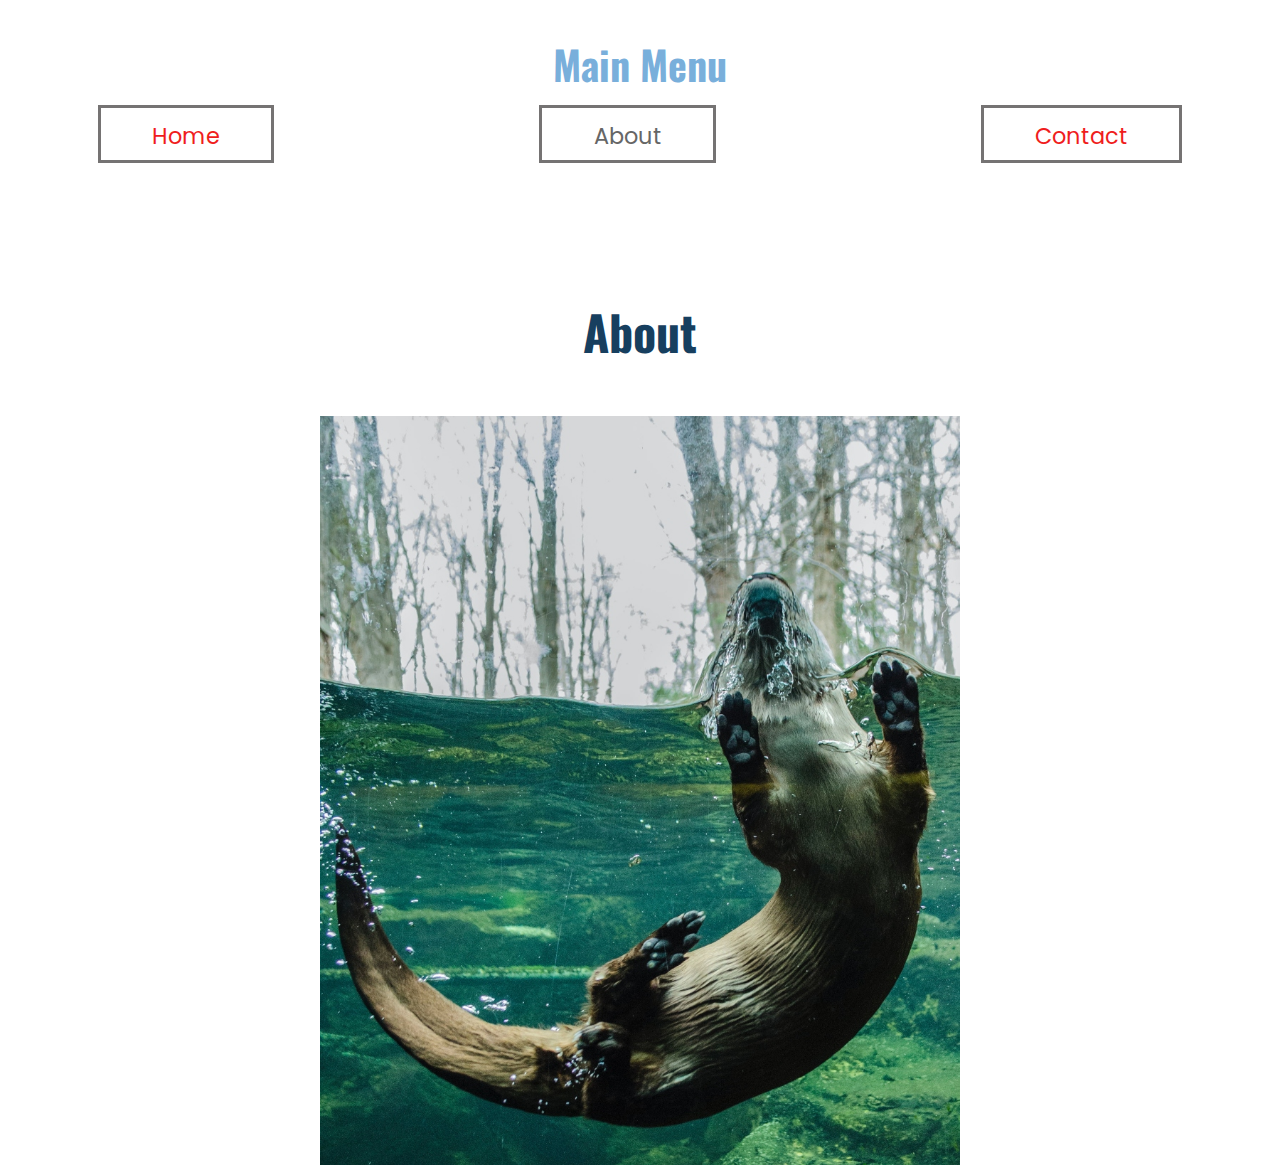
<file: about/index.html>
<!DOCTYPE html>
<html lang="en">

<head>
  <!-- TODO: adjust title, add meta description, add your favicon info, delete this comment  -->
  <meta charset="UTF-8">
  <meta http-equiv="X-UA-Compatible" content="IE=edge">
  <meta name="viewport" content="width=device-width, initial-scale=1.0">
  <meta name="description" content="This page is about a family of otters that live at the Smithsonian Zoo in D.C.">
  <title>About - The Family of Otters in D.C.</title>
  <link rel="apple-touch-icon" sizes="180x180" href="../images/apple-touch-icon.png">
  <link rel="icon" type="image/png" sizes="32x32" href="../images/favicon-32x32.png">
  <link rel="icon" type="image/png" sizes="16x16" href="../images/favicon-16x16.png">
  <link rel="manifest" href="../images/site.webmanifest">
  <link rel="preconnect" href="https://fonts.gstatic.com" crossorigin>
  <link
    href="https://fonts.googleapis.com/css2?family=Oswald:wght@300;500;700&family=Poppins:ital,wght@0,300;0,400;0,500;1,400&display=swap"
    rel="stylesheet">
  <link rel="stylesheet" href="../styles/main.css">
  <link rel="preconnect" href="https://fonts.googleapis.com">

</head>

<body>
  <!-- TODO: add menu links, delete this comment -->

  <header>
    <div class="menu-icon">
      <svg viewBox="0 0 60 60">
        <line x1="5%" y1="50%" x2="95%" y2="50%" />
        <line x1="5%" y1="50%" x2="95%" y2="50%" />
      </svg>
    </div>

    <nav>
      <h2 class="hidden">Main Menu</h2>
      <ul>
        <li><a href="../index.html">Home</a></li>
        <li><a>About</a></li>
        <li><a href="../contact/">Contact</a></li>
      </ul>
    </nav>
  </header>

  <main>
    <h1>About</h1>
  </main>

  <img srcset="../images/otter-in-water-300px.jpg 300w,
         ../images/otter-in-water-600px.jpg 600w,
         ../images/otter-in-water-900px.jpg 900w" sizes="50vw" src="../images/otter-in-water-600px.jpg"
    alt="otter swimming in water pressed against glass" width="600" height="700">

  <script>
    const header = document.querySelector("header");

    document.querySelector(".menu-icon").addEventListener("click", () => {
      header.classList.toggle("close");
    });
  </script>
</body>

</html>
</file>
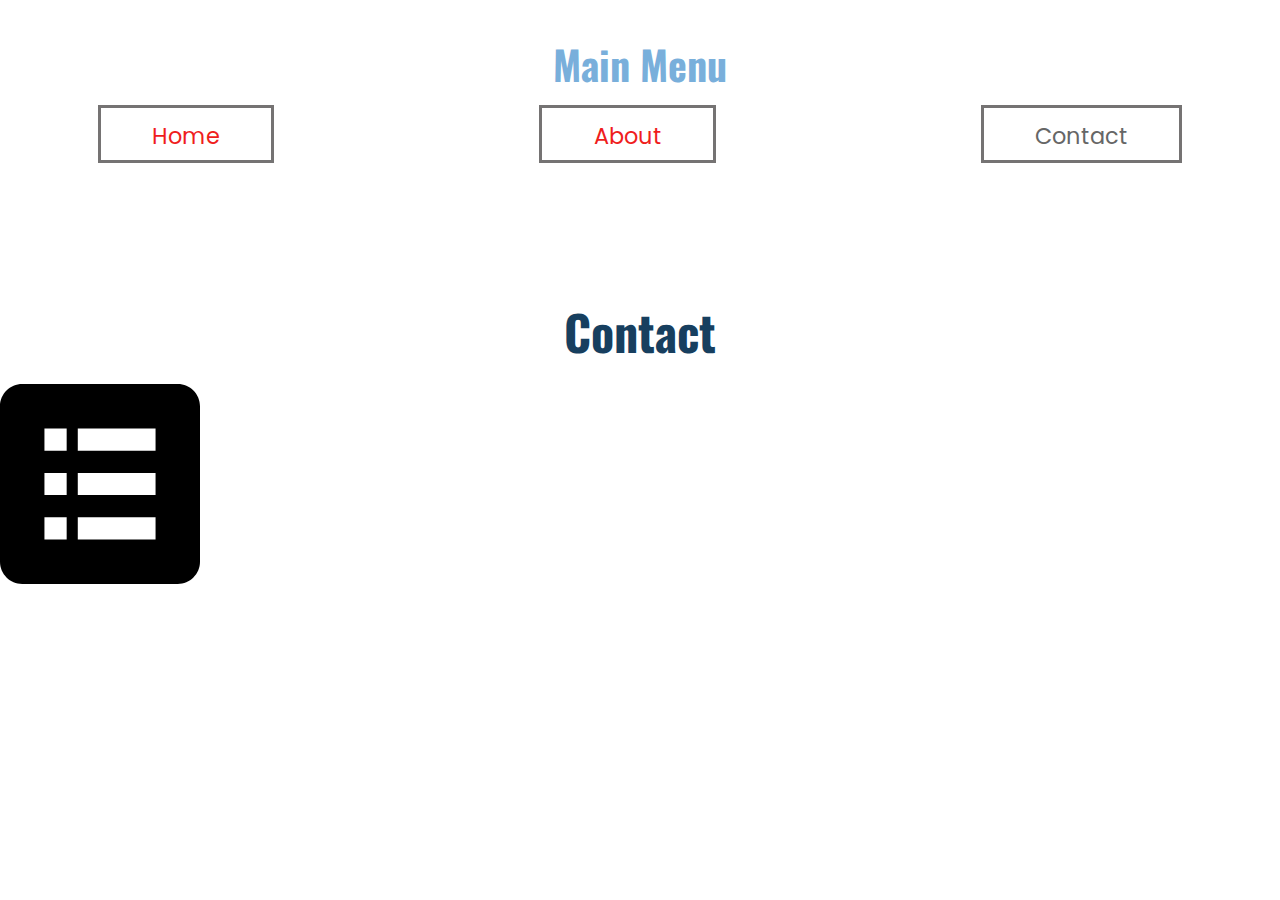
<file: contact/index.html>
<!DOCTYPE html>
<html lang="en">

<head>
  <!-- TODO: adjust title, add meta description, add your favicon info, delete this comment -->
  <meta charset="UTF-8">
  <meta http-equiv="X-UA-Compatible" content="IE=edge">
  <meta name="viewport" content="width=device-width, initial-scale=1.0">
  <meta name="description" content="This page has all of our contact information">
  <title>Contact Us - How you can reach us</title>
  <link rel="apple-touch-icon" sizes="180x180" href="../images/apple-touch-icon.png">
  <link rel="icon" type="image/png" sizes="32x32" href="../images/favicon-32x32.png">
  <link rel="icon" type="image/png" sizes="16x16" href="../images/favicon-16x16.png">
  <link rel="manifest" href="../images/site.webmanifest">
  <link rel="preconnect" href="https://fonts.gstatic.com" crossorigin>
  <link
    href="https://fonts.googleapis.com/css2?family=Oswald:wght@300;500;700&family=Poppins:ital,wght@0,300;0,400;0,500;1,400&display=swap"
    rel="stylesheet">
  <link rel="stylesheet" href="../styles/main.css">
  <link rel="preconnect" href="https://fonts.googleapis.com">

</head>

<body>
  <!-- TODO: add menu links, delete this comment -->
  <header>
    <div class="menu-icon">
      <svg viewBox="0 0 60 60">
        <line x1="5%" y1="50%" x2="95%" y2="50%" />
        <line x1="5%" y1="50%" x2="95%" y2="50%" />
      </svg>
    </div>

    <nav>
      <h2 class="hidden">Main Menu</h2>
      <ul>
        <li><a href="../index.html">Home</a></li>
        <li><a href="../about/">About</a></li>
        <li><a>Contact</a></li>
      </ul>
    </nav>
  </header>
  <h1>Contact</h1>
  <script>
    const header = document.querySelector("header");

    document.querySelector(".menu-icon").addEventListener("click", () => {
      header.classList.toggle("close");
    });
  </script>
</body>
<img src="../images/menu-icon.svg" alt="A menu icon">

</html>
</file>
<file: styles/main.css>
/*****************************************************/
/* This semester we will be using my variation of    */
/* Josh Comeau's CSS Reset instead of normalize      */
/* Read more at                                      */
/* https://www.joshwcomeau.com/css/custom-css-reset/ */
/*****************************************************/
/* Always add your CSS below the reset CSS           */
/*****************************************************/
*,
*::before,
*::after {
  box-sizing: border-box;
}

:root {
  --dark-blue: #173f5f;
  --light-blue: #79afdb;
  --lightest-blue: #e2e2e2;
  --bright-red: #ef1d1d;
  --mint-green: #4daaa7;
  --off-white: #e6f1ff;
  --text-color: #666666;
}

* {
  margin: 0;
  /* this an experimental line-height; if it breaks, add line-height: 1.5 to body */
  line-height: calc(1em + 0.5rem);
}

html,
body {
  height: 100%;
}

body {
  margin: 0;
  -webkit-font-smoothing: antialiased;
}

img,
picture,
video,
canvas,
svg {
  display: block;
  max-width: 100%;
  height: auto;
}

input,
button,
textarea,
select {
  font: inherit;
}

/* until you get a feel for overflow, I'll keep these next two commented out */
/* p,
h1,
h2,
h3,
h4,
h5,
h6 {
  overflow-wrap: break-word;
} */

/* p {
  overflow-wrap: break-word;
  hyphens: auto;
} */

/* temp CSS for HTML only assignments */
picture img {
  width: 100%;
}

/* temp fix to size about img */
img[srcset] {
  width: 50%;
  height: auto;
  margin: 2rem auto;
}

/* temporary fix to size svg images */
img[src$="svg"] {
  width: 200px;
}

/************ add your CSS here *****************/

body {
  font-family: Poppins;
  color: var(--text-color);
  font-size: 1rem;
  display: flex;
  flex-direction: column;
  align-items: stretch;
}

h1 {
  font-family: Oswald;
  font-weight: bold;
  color: var(--dark-blue);
  font-size: 3rem;
}

h2 {
  font-family: Oswald;
  color: var(--light-blue);
  font-size: 2.5rem;
}

h3 {
  font-family: Oswald;
  color: var(--mint-green);
  font-size: 2rem;
}

h4 {
  font-family: Oswald;
  color: var(--lightest-blue);
  font-size: 1.5rem;
}

a {
  color: var(--bright-red);
  text-decoration: none;
}

a[href]:hover {
  color: blue;
}

a:visited {
  color: purple;
}

a.button {
  display: inline-block;
  margin: 20px;
  padding: 10px;
  border-radius: 15%;
  border-style: solid;
  border-width: 2px;
  border-color: black;
  background-color: white;
  transition: background-color 300ms ease;
}

a.button:hover {
  background-color: #999;
  color: #333;
}

main {
  align-self: center;
  padding: 0.25rem, 1rem;
  max-width: 50rem;
}

h1,
h2,
h3,
h4 {
  margin-bottom: 0.5em;
  margin-top: 1em;
  text-align: center;
}

p {
  margin-bottom: 1rem;
}

article,
aside {
  margin-bottom: 5rem;
}

footer {
  background-color: var(--lightest-blue);
  color: var(--dark-blue);
  padding: 2rem;
}

.hero {
  position: relative;
}

.hero h1 {
  color: #ddd;
  /*font-size: clamp(4rem, 15vw + 1rem, 6rem);*/
  font-size: 10vw;
  padding-top: -1.5rem;
}

.hero p {
  color: rgb(221, 221, 221);
  font-size: 2.5vw;
}

.hero video {
  width: 100%;
}

.hero h1,
.hero p {
  text-align: center;
  text-shadow: 4px 4px 4px #000;
}
.hero .overlay {
  position: absolute;
  inset: 0;
  background: linear-gradient(
    rgba(169, 247, 169, 0.185),
    rgba(111, 130, 248, 0.3)
  );
}

img,
picture,
video,
canvas,
svg {
  display: block;
  max-width: 100%;
  height: auto;
}

.cards {
  display: flex;
  flex-direction: column;
  gap: 2rem;
  transition: box-shadow 300ms ease;
}

.card:hover {
  background: linear-gradient(var(--light-blue), white);
  transform: scale(1.2);
  transition: transform 200ms ease-in;
}

.card {
  padding: 1rem;
  flex: 1 1 0;
}

.pic {
  align-items: flex-end;
}

video {
  object-fit: cover;
}

nav {
  visibility: hidden;
}
.close nav {
  position: fixed;
  inset: 0 40vw 0 0;
  background-color: #1c254a;
  visibility: visible;
  display: flex;
  align-items: center;
  justify-content: center;
  padding-bottom: 2rem;
}

.close nav ul {
  display: flex;
  flex-direction: column;
  list-style-type: none;
  margin: 0 auto;
  padding: 0;
  max-width: 80rem;
}

.close nav a {
  display: block;
  color: white;
  padding: 1rem;
  font-size: 1.4rem;
}

nav a:not([href]) {
  color: var(--roman-silver);
}

nav a[href]:hover {
  color: var(--space-cadet-light);
  background-color: var(--light-blue);
}

.menu-icon {
  position: fixed;
  top: 20px;
  left: 20px;
  padding: 1.5rem;
  width: 80px;
  height: 80px;
  border-radius: 50%;
  background-color: var(--dark-blue);
  z-index: 2;
}

.menu-icon line {
  stroke: #fff;
  stroke-width: 3px;
  stroke-linecap: round;
  transform-origin: center;
  transition: transform 300ms ease;
}

.menu-icon line:first-child {
  transform: translateY(16%);
}

.menu-icon line:last-child {
  transform: translateY(-16%);
}

/* JavaScript toggles a "close" class on the <nav> when the menu-icon is clicked */

.close line:first-child {
  transform: rotate(135deg);
}

.close line:last-child {
  transform: rotate(-135deg);
}

.panel {
  display: flex;
  flex-direction: column;
}

@media (min-width: 500px) {
  .panel {
    flex-direction: row;
    gap: 1rem;
  }

  .panel h2 {
    margin: 0;
  }

  .panel .text-wrapper {
    flex: 1 1 40%;
  }

  .panel image-wrapper {
    order: 0;
    flex: 1 1 60%;
  }

  .panel .left {
    order: -1;
  }

  .cards {
    flex-direction: row;
    flex-wrap: wrap;
  }

  .card {
    flex: 1 1 40%;
  }
}

@media (min-width: 601px) {
  .menu-icon {
    display: none;
  }
  nav {
    margin: 2rem 1.5rem 6rem;
    visibility: visible;
  }

  nav ul {
    display: flex;
    justify-content: space-between;
    list-style-type: none;
    margin: 0 auto;
    padding: 0;
    max-width: 80rem;
  }

  nav a {
    display: block;
    padding-left: 4vw;
    padding-right: 4vw;
    padding-top: 1vw;
    font-size: 1.4rem;
    margin-left: 6vw;
    margin-right: 6vw;
    outline: solid rgb(117, 115, 115);
  }

  nav a::after {
    content: "";
    display: block;
    width: calc(100% + 12px);
    height: 3px;
    margin-left: -6px;
    margin-top: 6px;
    background-color: var(--space-cadet-light);
    transform: scale(0);
    transition: transform 200ms ease-in, color 300ms ease-in;
    transform-origin: right;
  }

  nav a[href]:hover::after {
    transform: scale(1);
    transform-origin: left;
  }
}

@media (min-width: 1000px) {
  .cards {
    flex-wrap: nowrap;
  }
}
</file>
